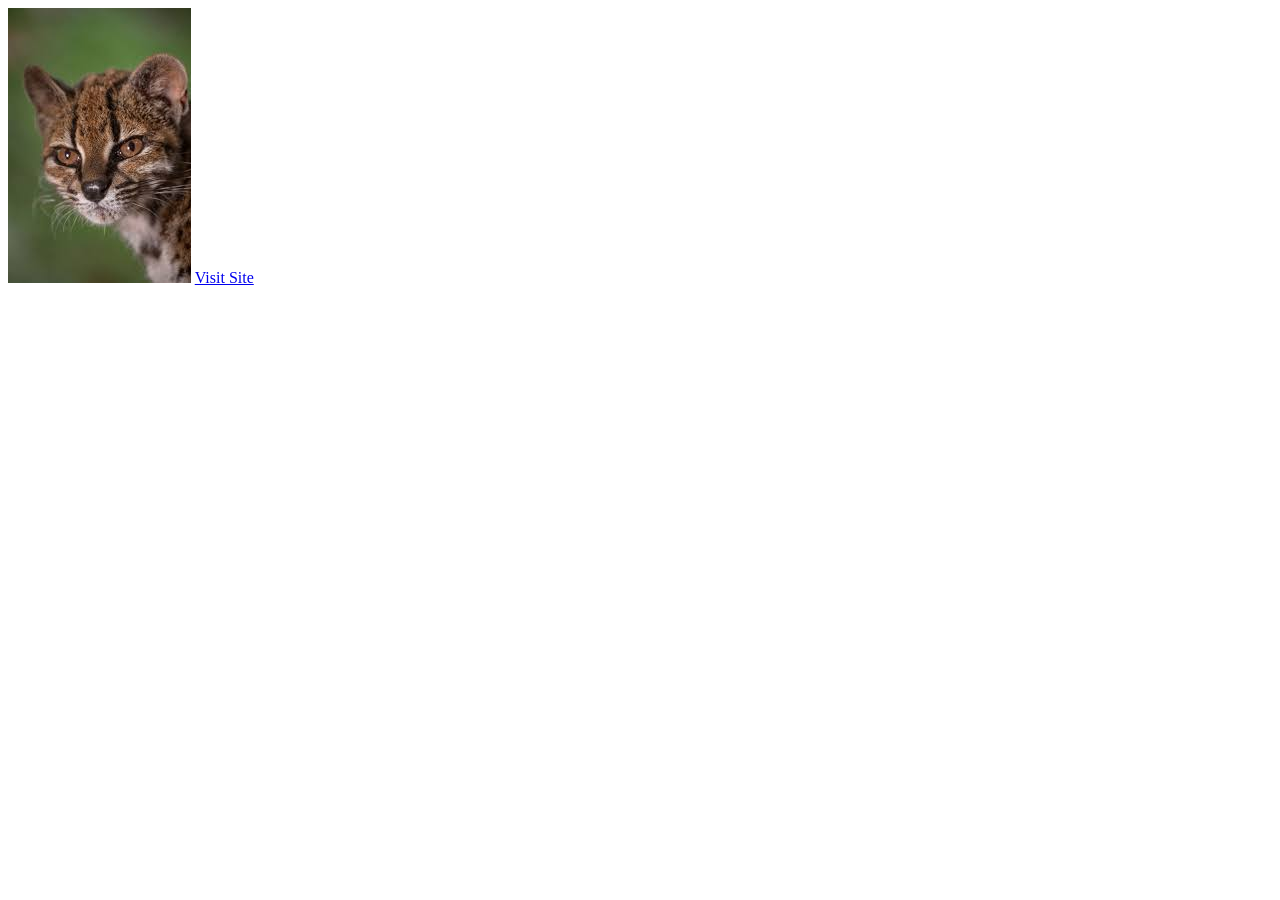
<file: 4th.html>
<!DOCTYPE html>
<html lang="en">
<head>
    <meta charset="UTF-8">
    <meta name="viewport" content="width=device-width, initial-scale=1.0">
    <title>Document</title>
</head>
<body>
    <img id="photo"
     src="cat.jpg"
     alt="A cat">

<a id="link"
   href="https://example.com">
  Visit Site
</a>

</body>
</html>
</file>
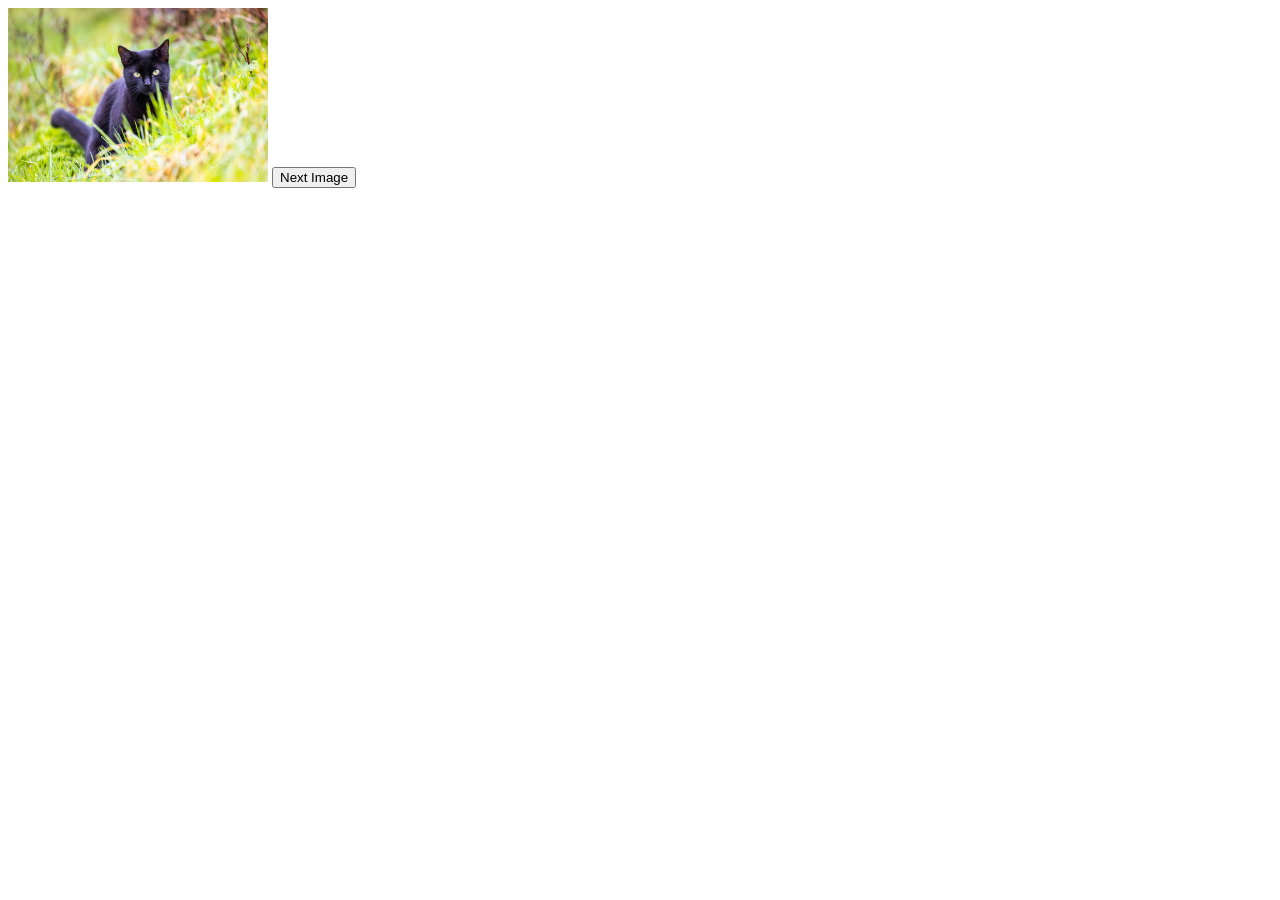
<file: 5th.html>
<!DOCTYPE html>
<html lang="en">
<head>
  <meta charset="UTF-8">
  <title>Image Switcher</title>
  <script src="5th.js" defer></script>
</head>
<body>
  <img id="photo"
       src="cat1.jpg"
       alt="Cat photo 1"
       width="260">
  <button id="nextBtn">Next Image</button>
</body>
</html>
</file>
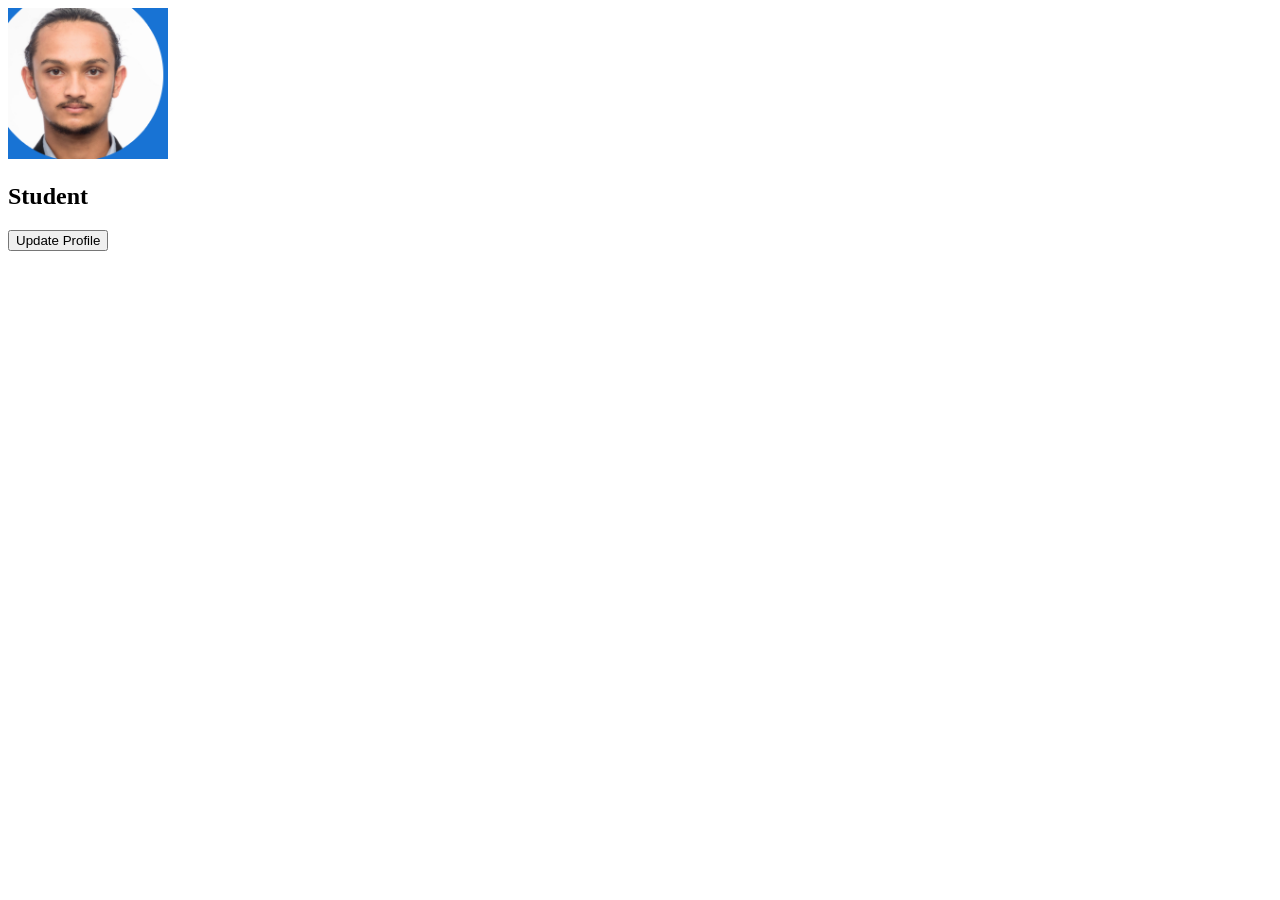
<file: 6th.html>
<!DOCTYPE html>
<html lang="en">
<head>
  <meta charset="UTF-8">
  <title>Profile Updater</title>
  <script src="6th.js" defer></script>
</head>
<body>
  <section id="profile">
    <img id="avatar"
         src="susank.png"
         alt="Profile photo"
         width="160">
    <h1 id="name">Student</h1>
    <div id="details"></div>
    <button id="updateBtn">Update Profile</button>
  </section>
</body>
</html>
</file>
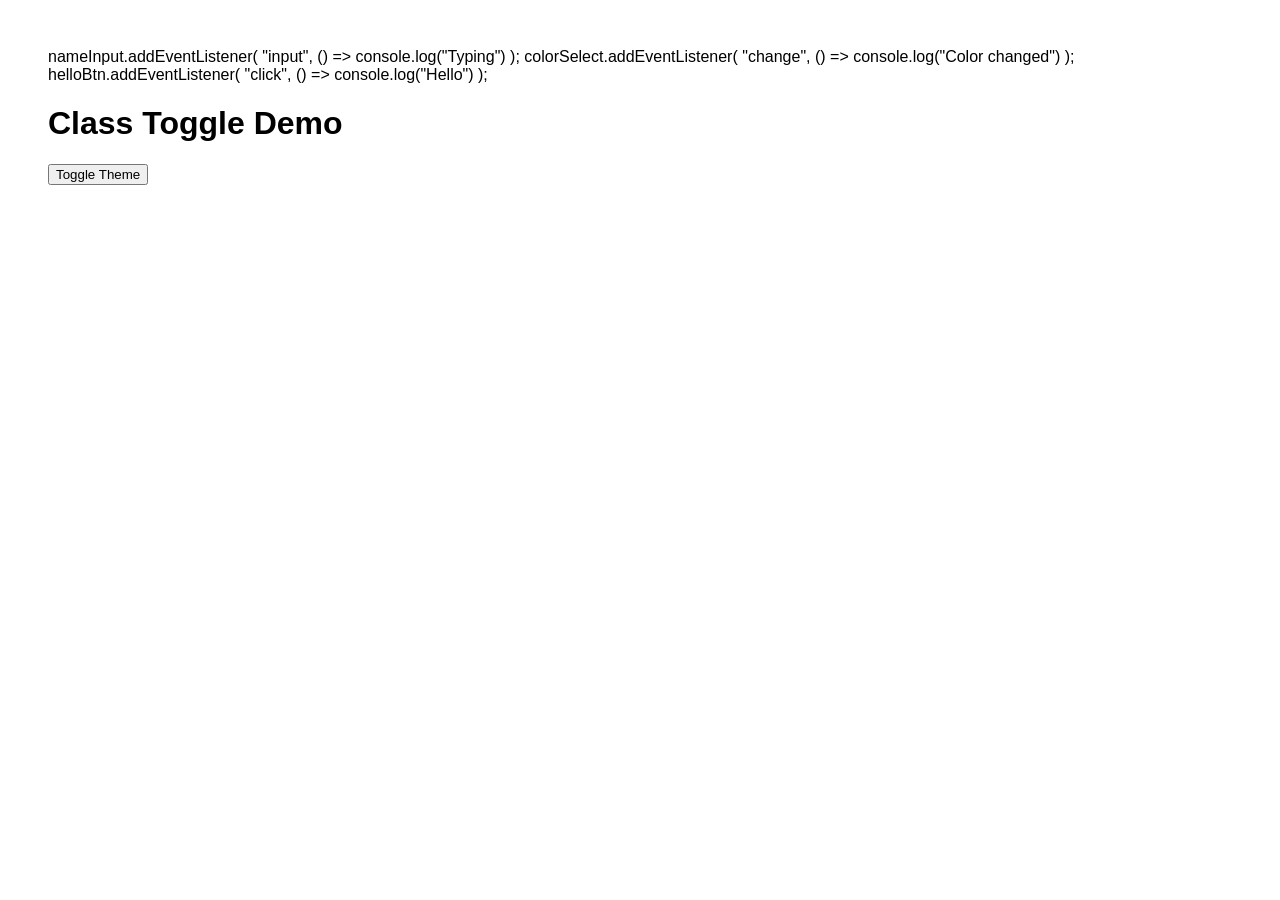
<file: 7th.html>
<!DOCTYPE html>
<html lang="en">
<head>
  <meta charset="UTF-8">
  <title>Dark Mode</title>
  <style>
    body {
      font-family: Arial, sans-serif;
      padding: 40px;
    }

    .dark {
      background: #0f172a;
      color: white;
    }
  </style>
  nameInput.addEventListener(
  "input",
  () => console.log("Typing")
);

colorSelect.addEventListener(
  "change",
  () => console.log("Color changed")
);

helloBtn.addEventListener(
  "click",
  () => console.log("Hello")
);

</head>
<body>
  <h1>Class Toggle Demo</h1>
  <button id="themeBtn">Toggle Theme</button>
</body>
</html>
</file>
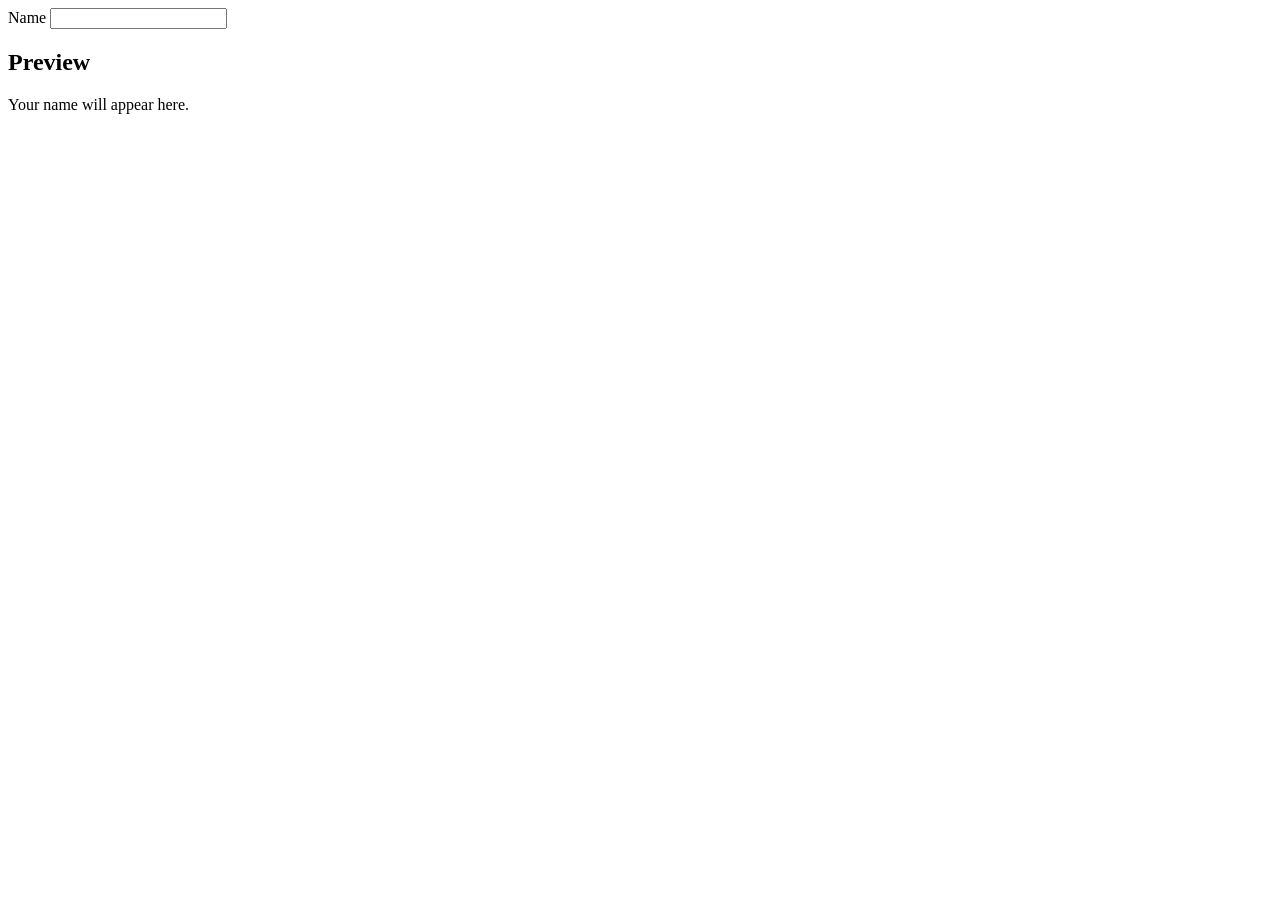
<file: 8th.html>
<!DOCTYPE html>
<html lang="en">
<head>
  <meta charset="UTF-8">
  <title>Live Preview</title>
  <script src="8th.js" defer></script>
</head>
<body>
  <label for="nameInput">Name</label>
  <input id="nameInput" type="text">

  <h2>Preview</h2>
  <p id="preview">Your name will appear here.</p>
</body>
</html>
</file>
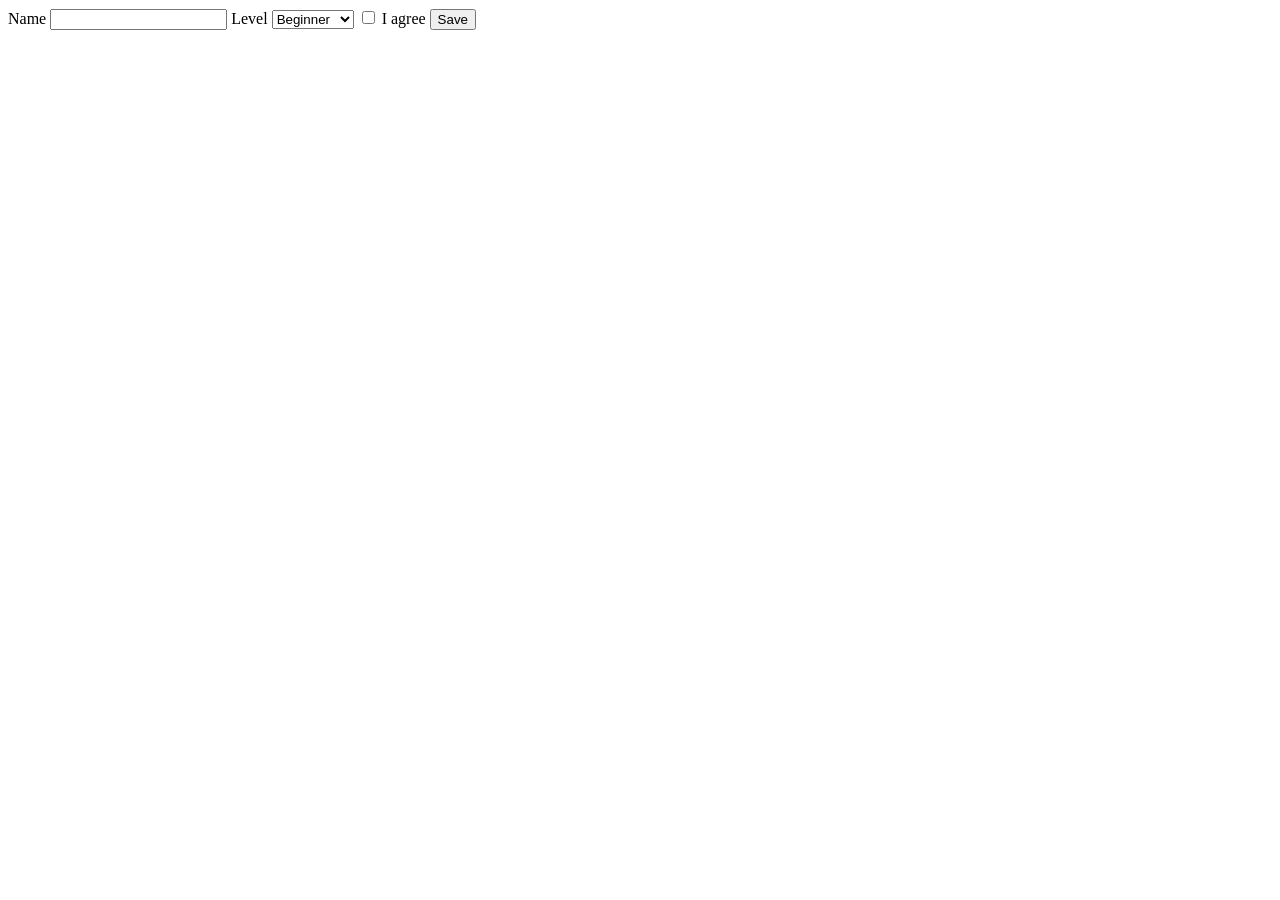
<file: 9th.html>
<!DOCTYPE html>
<html lang="en">
<head>
  <meta charset="UTF-8">
  <title>Form Demo</title>
  <script src="9th.js" defer></script>
</head>
<body>
  <form id="profileForm">
    <label>
      Name
      <input id="nameInput" type="text">
    </label>

    <label>
      Level
      <select id="levelSelect">
        <option value="Beginner">Beginner</option>
        <option value="Advanced">Advanced</option>
      </select>
    </label>

    <label>
      <input id="agreeInput" type="checkbox">
      I agree
    </label>

    <button type="submit">Save</button>
  </form>

  <div id="result"></div>
</body>
</html>
</file>
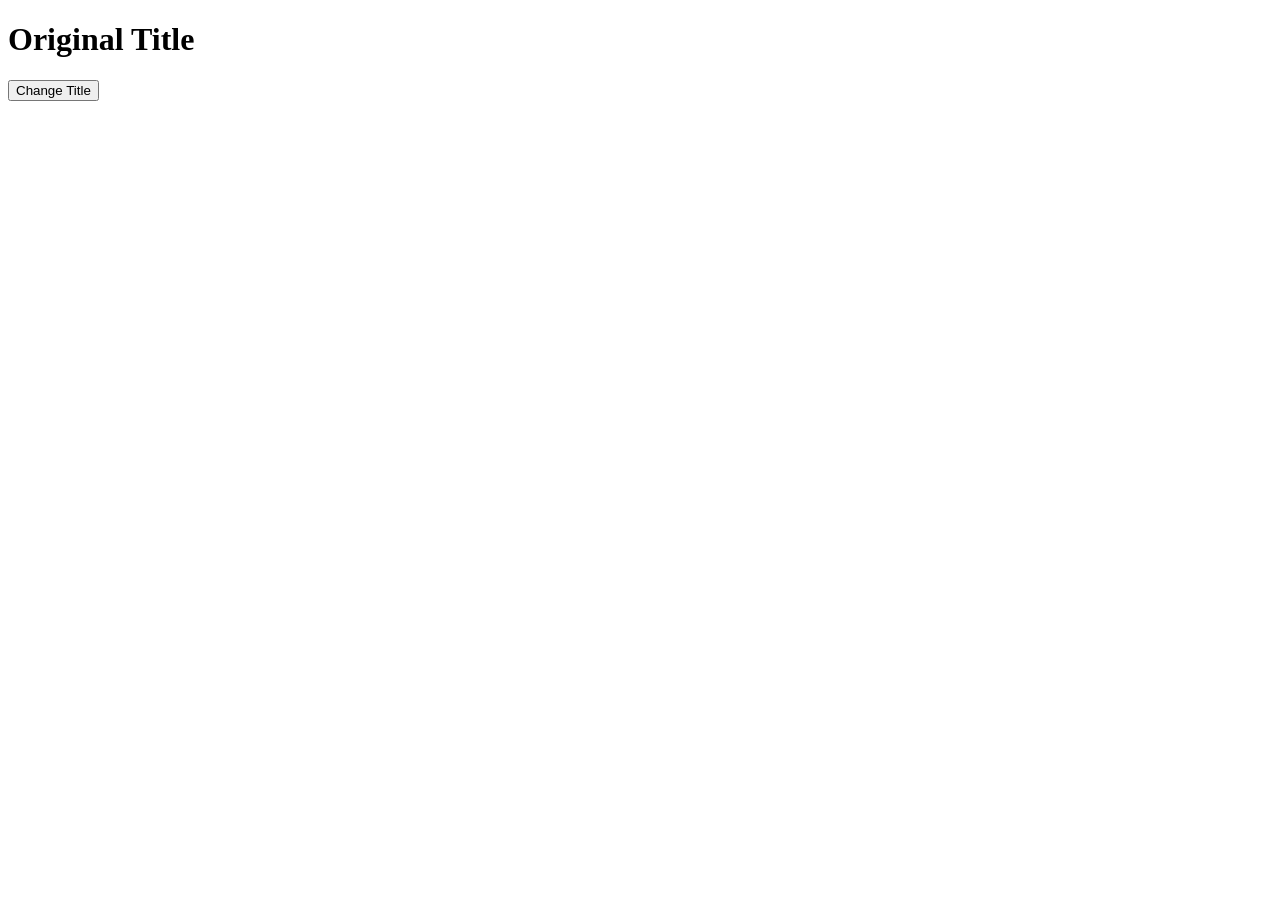
<file: second.html>
<!DOCTYPE html>
<html lang="en">
<head>
  <meta charset="UTF-8">
  <title>textContent Demo</title>
  <script src="script.js" defer></script>
</head>
<body>
  <h1 id="title">Original Title</h1>
  <button id="changeBtn">Change Title</button>
</body>
</html>
</file>
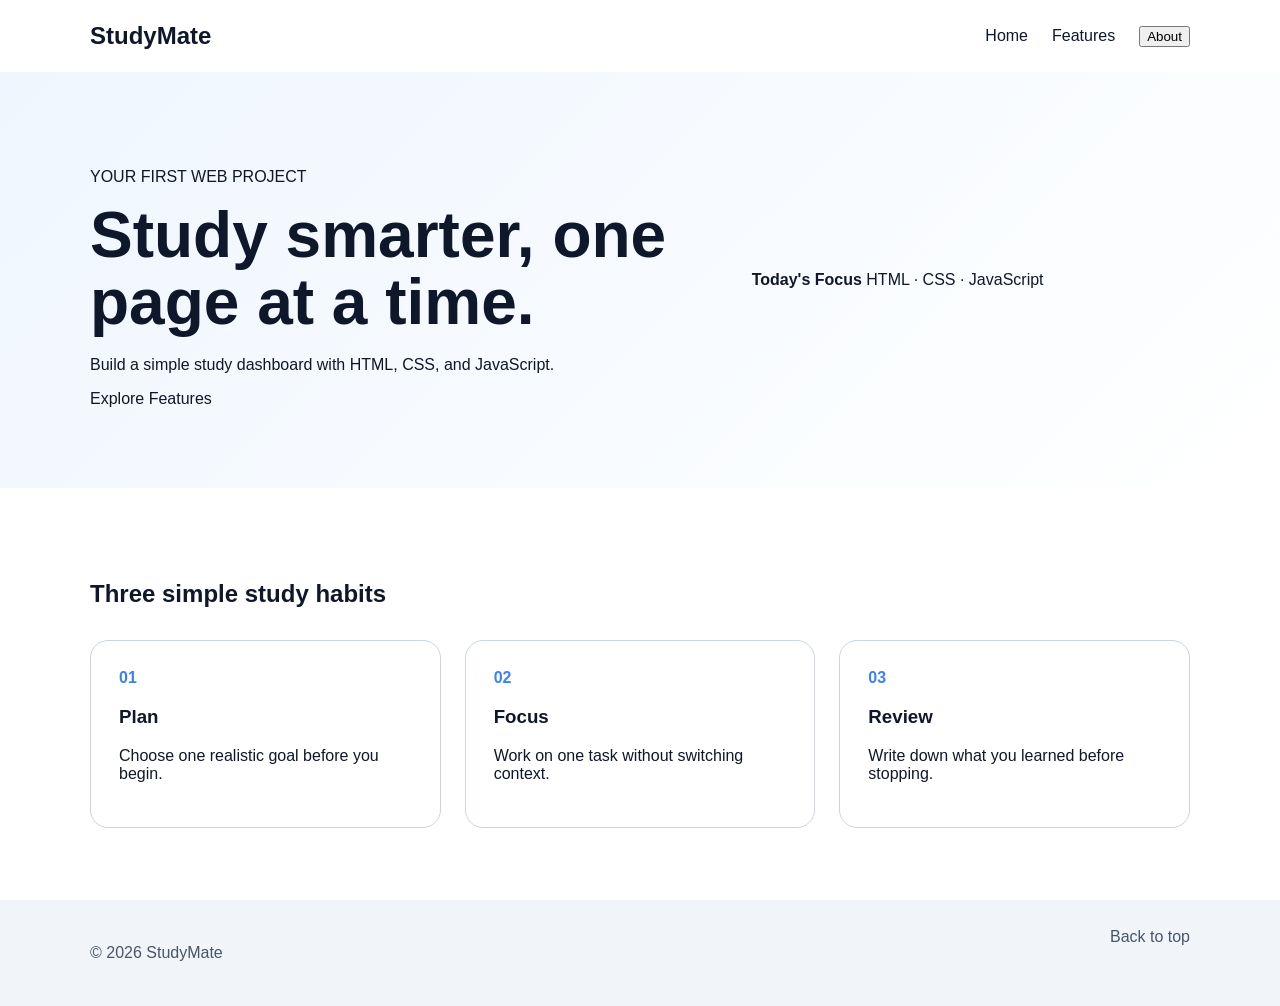
<file: studymate project/11th.html>
<!DOCTYPE html>
<html lang="en">
<head>
  <meta charset="UTF-8">
  <meta name="viewport" content="width=device-width, initial-scale=1.0">
  <title>StudyMate</title>
  <link rel="stylesheet" href="11th.css">
  <script src="11th.js" defer></script>
</head>
<body>
  <!-- Header -->
   <header class="site-header">
  <div class="container header-inner">
    <a class="logo" href="#">StudyMate</a>

    <nav class="nav">
      <a href="#home">Home</a>
      <a href="#features">Features</a>
      <button id="openPopupBtn"
              class="text-button">
        About
      </button>
    </nav>
  </div>
</header>

  <!-- Main content --> 
   <main id="home">
  <section class="hero">
    <div class="container hero-grid">
      <div>
        <p class="eyebrow">YOUR FIRST WEB PROJECT</p>
        <h1>Study smarter, one page at a time.</h1>
        <p class="hero-text">
          Build a simple study dashboard with HTML,
          CSS, and JavaScript.
        </p>
        <a class="primary-button" href="#features">
          Explore Features
        </a>
      </div>

      <div class="hero-panel">
        <strong>Today's Focus</strong>
        <span>HTML · CSS · JavaScript</span>
      </div>
    </div>
  </section>
</main>

<section id="features" class="features">
  <div class="container">
    <h2>Three simple study habits</h2>

    <div class="feature-grid">
      <article class="feature-card">
        <span class="feature-number">01</span>
        <h3>Plan</h3>
        <p>Choose one realistic goal before you begin.</p>
      </article>

      <article class="feature-card">
        <span class="feature-number">02</span>
        <h3>Focus</h3>
        <p>Work on one task without switching context.</p>
      </article>

      <article class="feature-card">
        <span class="feature-number">03</span>
        <h3>Review</h3>
        <p>Write down what you learned before stopping.</p>
      </article>
    </div>
  </div>
</section>


  <!-- Footer -->
   <footer class="site-footer">
  <div class="container footer-inner">
    <p>© 2026 StudyMate</p>
    <a href="#home">Back to top</a>
  </div>
</footer>

  <!-- Popup -->
   <div id="popup"
     class="popup"
     aria-hidden="true">

  <div class="popup-panel"
       role="dialog"
       aria-modal="true"
       aria-labelledby="popupTitle">

    <button id="closePopupBtn"
            class="popup-close"
            aria-label="Close popup">×</button>

    <p class="eyebrow">ABOUT THIS PROJECT</p>
    <h2 id="popupTitle">StudyMate</h2>
    <p>
      This page was built with HTML, CSS,
      JavaScript, and GitHub Pages.
    </p>
  </div>
</div>

</body>
</html>
</file>
<file: studymate project/11th.css>
*{
  box-sizing: border-box;
}

body {
  margin: 0;
  font-family: Arial, sans-serif;
  color: #0f172a;
  background: #ffffff;
}

a {
  color: inherit;
  text-decoration: none;
}

.container {
  width: min(1100px, 90%);
  margin: 0 auto;
}

--
.site-header {
  background: #0f172a;
  color: white;
}

.header-inner {
  min-height: 72px;
  display: flex;
  align-items: center;
  justify-content: space-between;
}

.nav {
  display: flex;
  align-items: center;
  gap: 24px;
}

.logo {
  font-size: 24px;
  font-weight: 700;
}

.hero {
  padding: 80px 0;
  background: linear-gradient(
    135deg,
    #eff6ff,
    #ffffff
  );
}

.hero-grid {
  display: grid;
  grid-template-columns: 1.4fr 1fr;
  gap: 48px;
  align-items: center;
}

.hero h1 {
  margin: 12px 0 20px;
  font-size: clamp(40px, 6vw, 64px);
  line-height: 1.05;
}

.features {
  padding: 72px 0;
}

.feature-grid {
  display: grid;
  grid-template-columns: repeat(3, 1fr);
  gap: 24px;
  margin-top: 32px;
}

.feature-card {
  padding: 28px;
  border: 1px solid #cbd5e1;
  border-radius: 18px;
  background: white;
}

.feature-number {
  color: #3b82f6;
  font-weight: 700;
}

.site-footer {
  padding: 28px 0;
  background: #f1f5f9;
}

.footer-inner {
  display: flex;
  justify-content: space-between;
  gap: 20px;
  color: #475569;
}

@media (max-width: 760px) {
  .header-inner,
  .footer-inner {
    align-items: flex-start;
    flex-direction: column;
    padding: 16px 0;
  }

  .nav {
    flex-wrap: wrap;
  }

  .hero-grid,
  .feature-grid {
    grid-template-columns: 1fr;
  }

  .hero {
    padding: 56px 0;
  }
}

.popup {
  position: fixed;
  inset: 0;
  display: none;
  place-items: center;
  padding: 24px;
  background: rgba(15, 23, 42, 0.72);
}

.popup.is-open {
  display: grid;
}

.popup-panel {
  position: relative;
  width: min(520px, 100%);
  padding: 32px;
  border-radius: 20px;
  background: white;
  box-shadow: 0 24px 60px rgba(0, 0, 0, 0.25);
}

.popup-close {
  position: absolute;
  top: 14px;
  right: 14px;
  border: 0;
  background: transparent;
  font-size: 28px;
  cursor: pointer;
}
</file>
